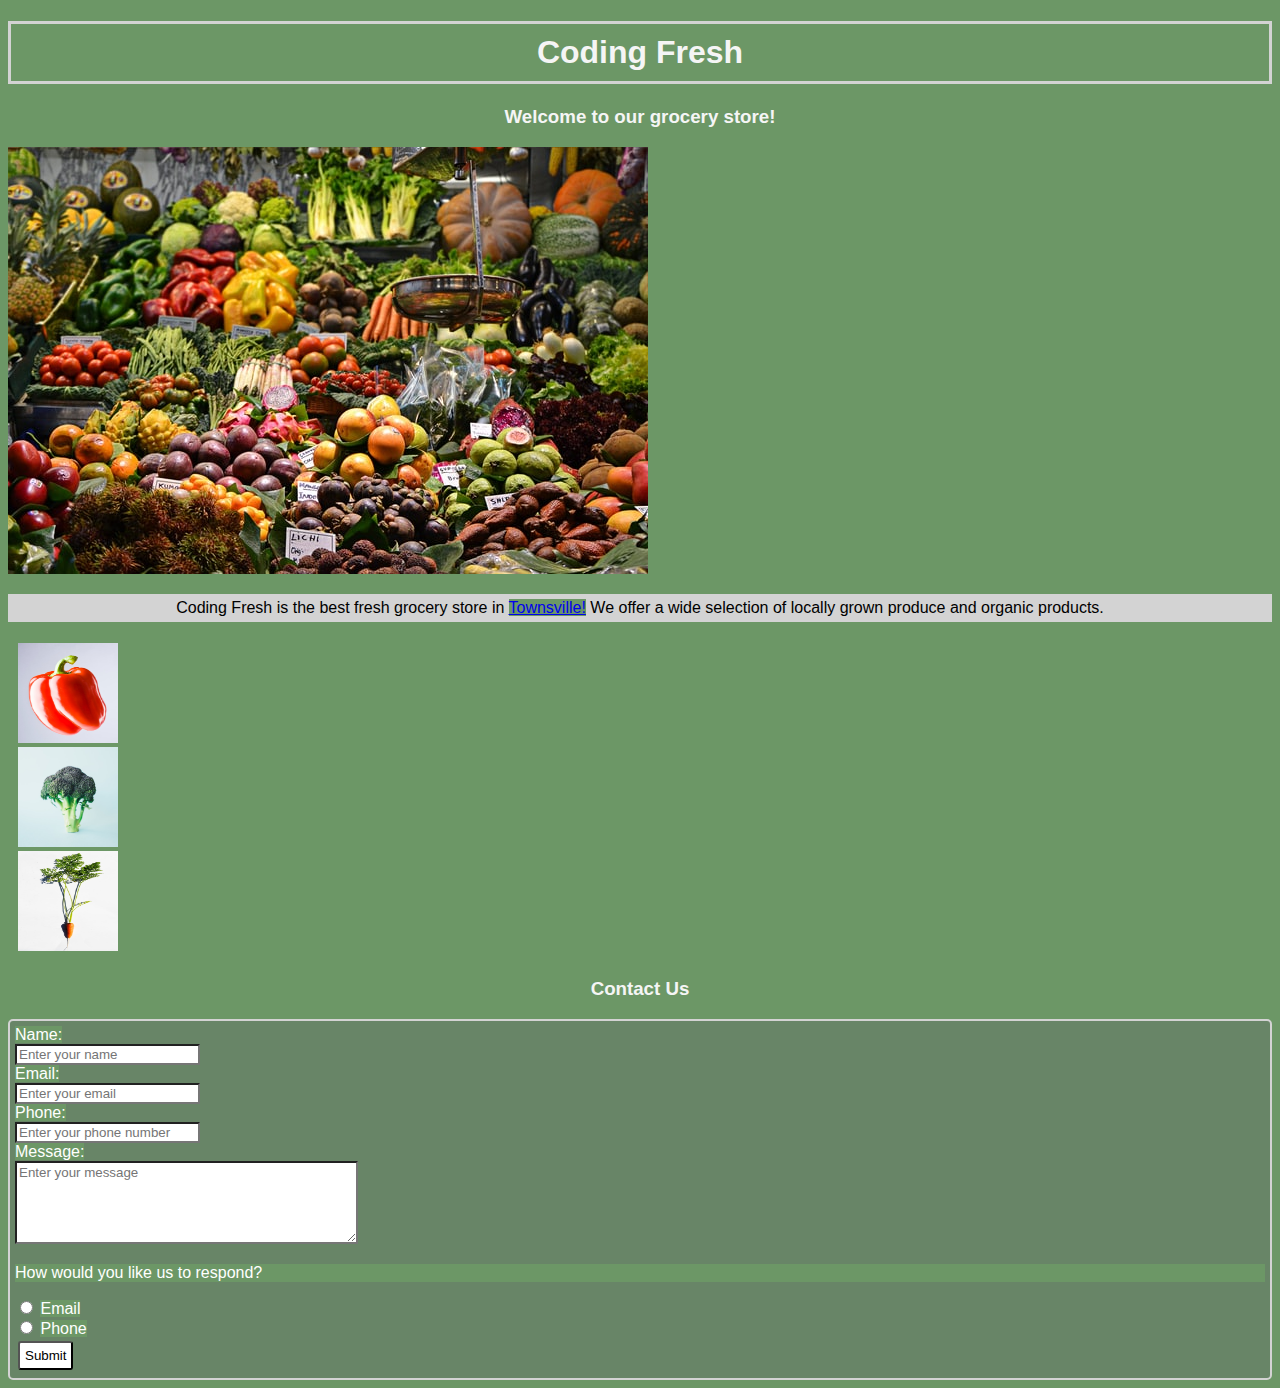
<file: Module1_HTML&CSS/Coding Fresh/index.html>
<!DOCTYPE html>
<html lang="en">

<head>
  <meta charset="UTF-8" />
  <meta name="viewport" content="width=device-width, initial-scale=1.0" />
  <link href="style.css" rel="stylesheet" />
  <title>Coding Fresh</title>
</head>

<body>
  <h1>Coding Fresh</h1>
  <h3>Welcome to our grocery store!</h3>
  <a href="https://farmersmarketla.com/#!"></a><img src="images/ja-ma--gOUx23DNks-unsplash.jpg" /></a>
  <p id="description">
    Coding Fresh is the best fresh grocery store in
    <a href="https://www.chicago.gov/city/en.html" target="_blank">Townsville!</a>
    We offer a wide selection of locally grown produce and organic products.
  </p>
  <ul>
    <li>
      <a href="https://en.wikipedia.org/wiki/Bell_pepper" target="_blank">
        <img src="images/honza-vojtek-A39EqNtDpZs-unsplash.jpg" width="100px" height="100px" />
      </a>
    </li>
    <li>
      <a href="https://en.wikipedia.org/wiki/Broccoli" target="_blank">
        <img src="images/annie-spratt-m1t-RJ1iCIU-unsplash.jpg" width="100px" height="100px" />
      </a>
    </li>
    <li>
      <a href="https://en.wikipedia.org/wiki/Carrot" target="_blank"><img
          src="images/michael-c-qrdbYqxnets-unsplash.jpg" width="100px" height="100px" /></a>
    </li>
  </ul>

  <h3>Contact Us</h3>
  <form>
    <label>Name:</label>
    <br />
    <input type="text" id="name" placeholder="Enter your name" />
    <br />
    <label>Email:</label>
    <br />
    <input type="text" id="email" placeholder="Enter your email" />
    <br />
    <label>Phone:</label>
    <br />
    <input type="text" id="phone" placeholder="Enter your phone number" />
    <br />
    <label>Message:</label>
    <br />
    <textarea type="text" id="message" placeholder="Enter your message" cols="40" rows="5"></textarea>
    <br />
    <p>How would you like us to respond?</p>
    <input type="radio" id="respond" value="Email" />
    <label for="respond">Email</label>
    <br />
    <input type="radio" id="respond1" value="Phone" />
    <label for="respond1">Phone</label>
    <br />
    <button id="submit" type="submit">Submit</button>
  </form>
</body>

</html>
</file>
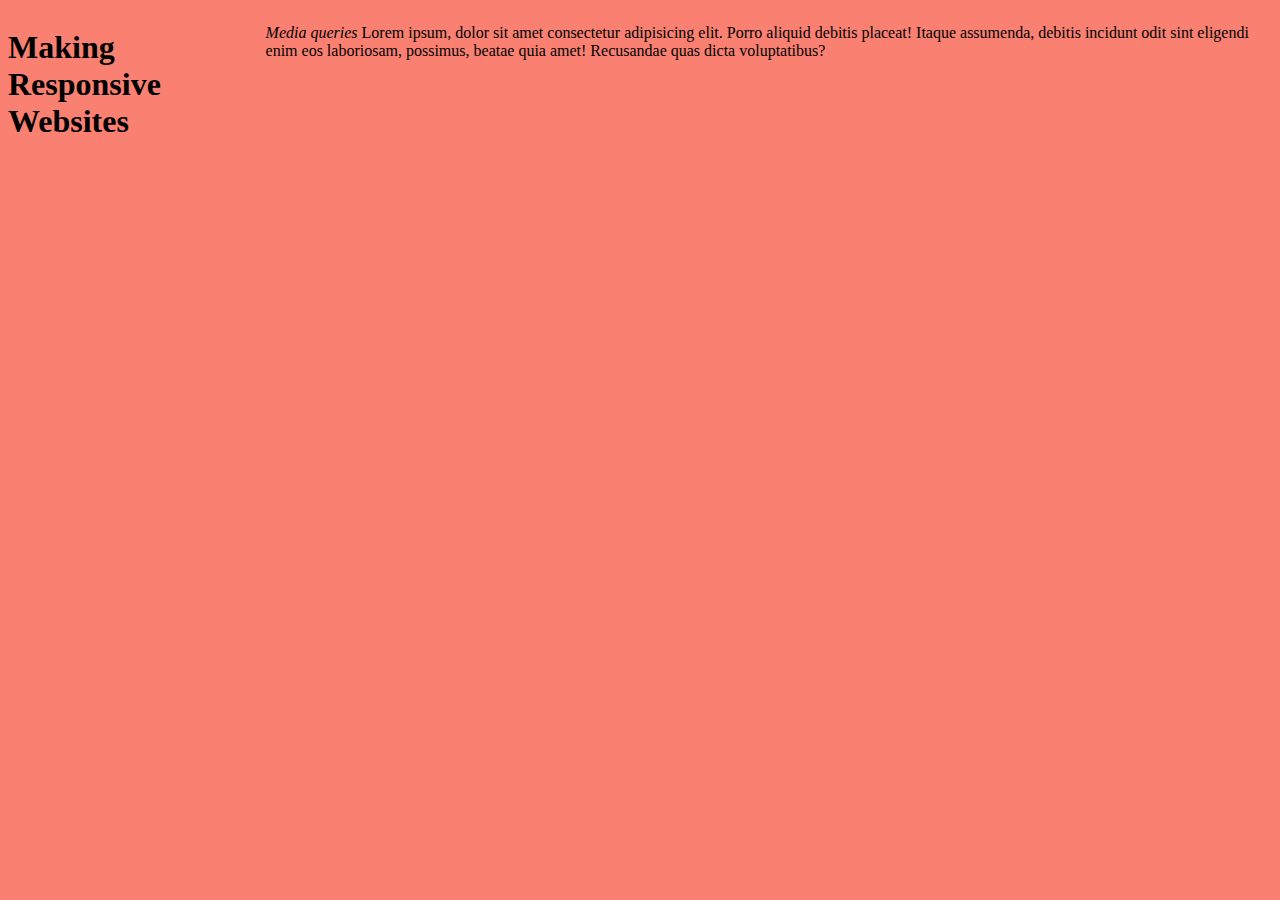
<file: Module1_HTML&CSS/mediaQueries/index.html>
<!DOCTYPE html>
<html lang="en">

<head>
    <meta charset="UTF-8">
    <meta name="viewport" content="width=device-width, initial-scale=1.0">
    <link rel="stylesheet" href="style.css">
    <title>Media Queries</title>
</head>

<body>
    <h1>Making Responsive Websites</h1>
    <p><em>Media queries</em> Lorem ipsum, dolor sit amet consectetur adipisicing elit. Porro aliquid debitis placeat!
        Itaque assumenda, debitis incidunt odit sint eligendi enim eos laboriosam, possimus, beatae quia amet!
        Recusandae quas dicta voluptatibus?</p>
</body>

</html>
</file>
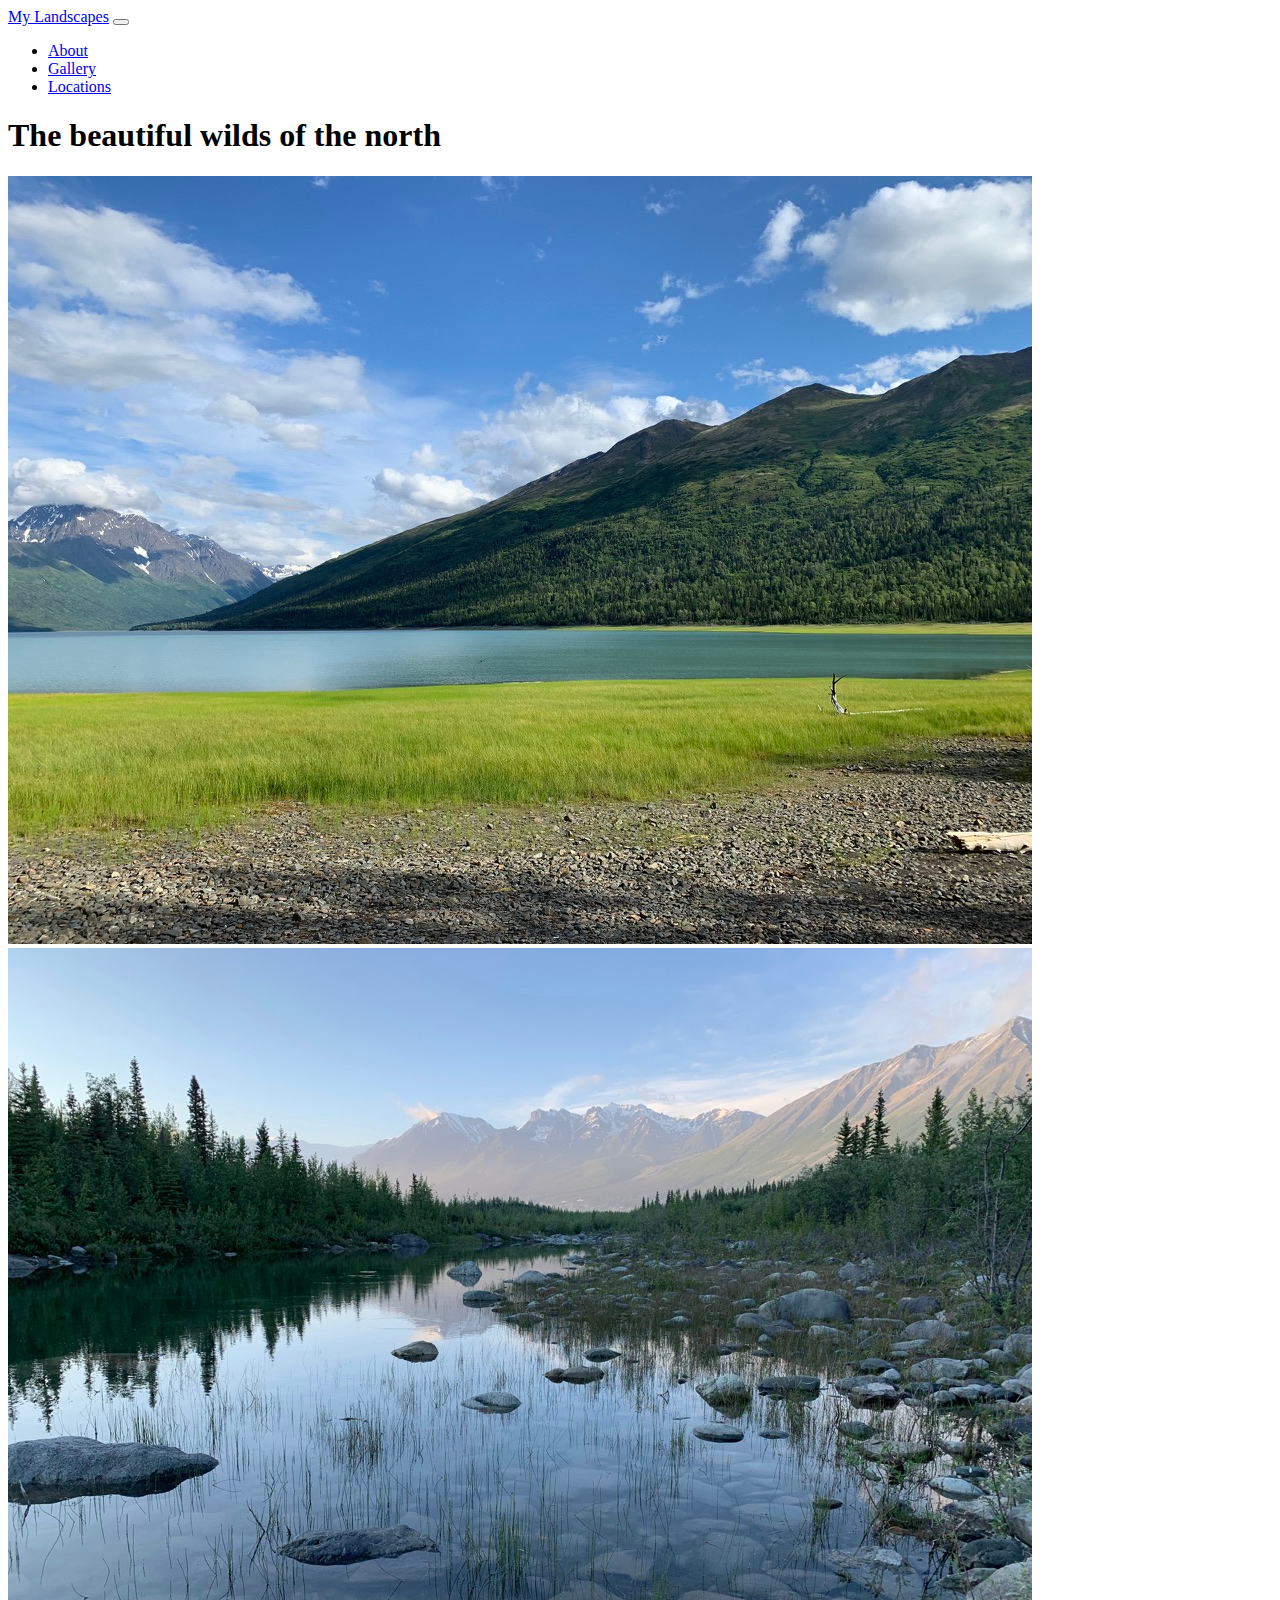
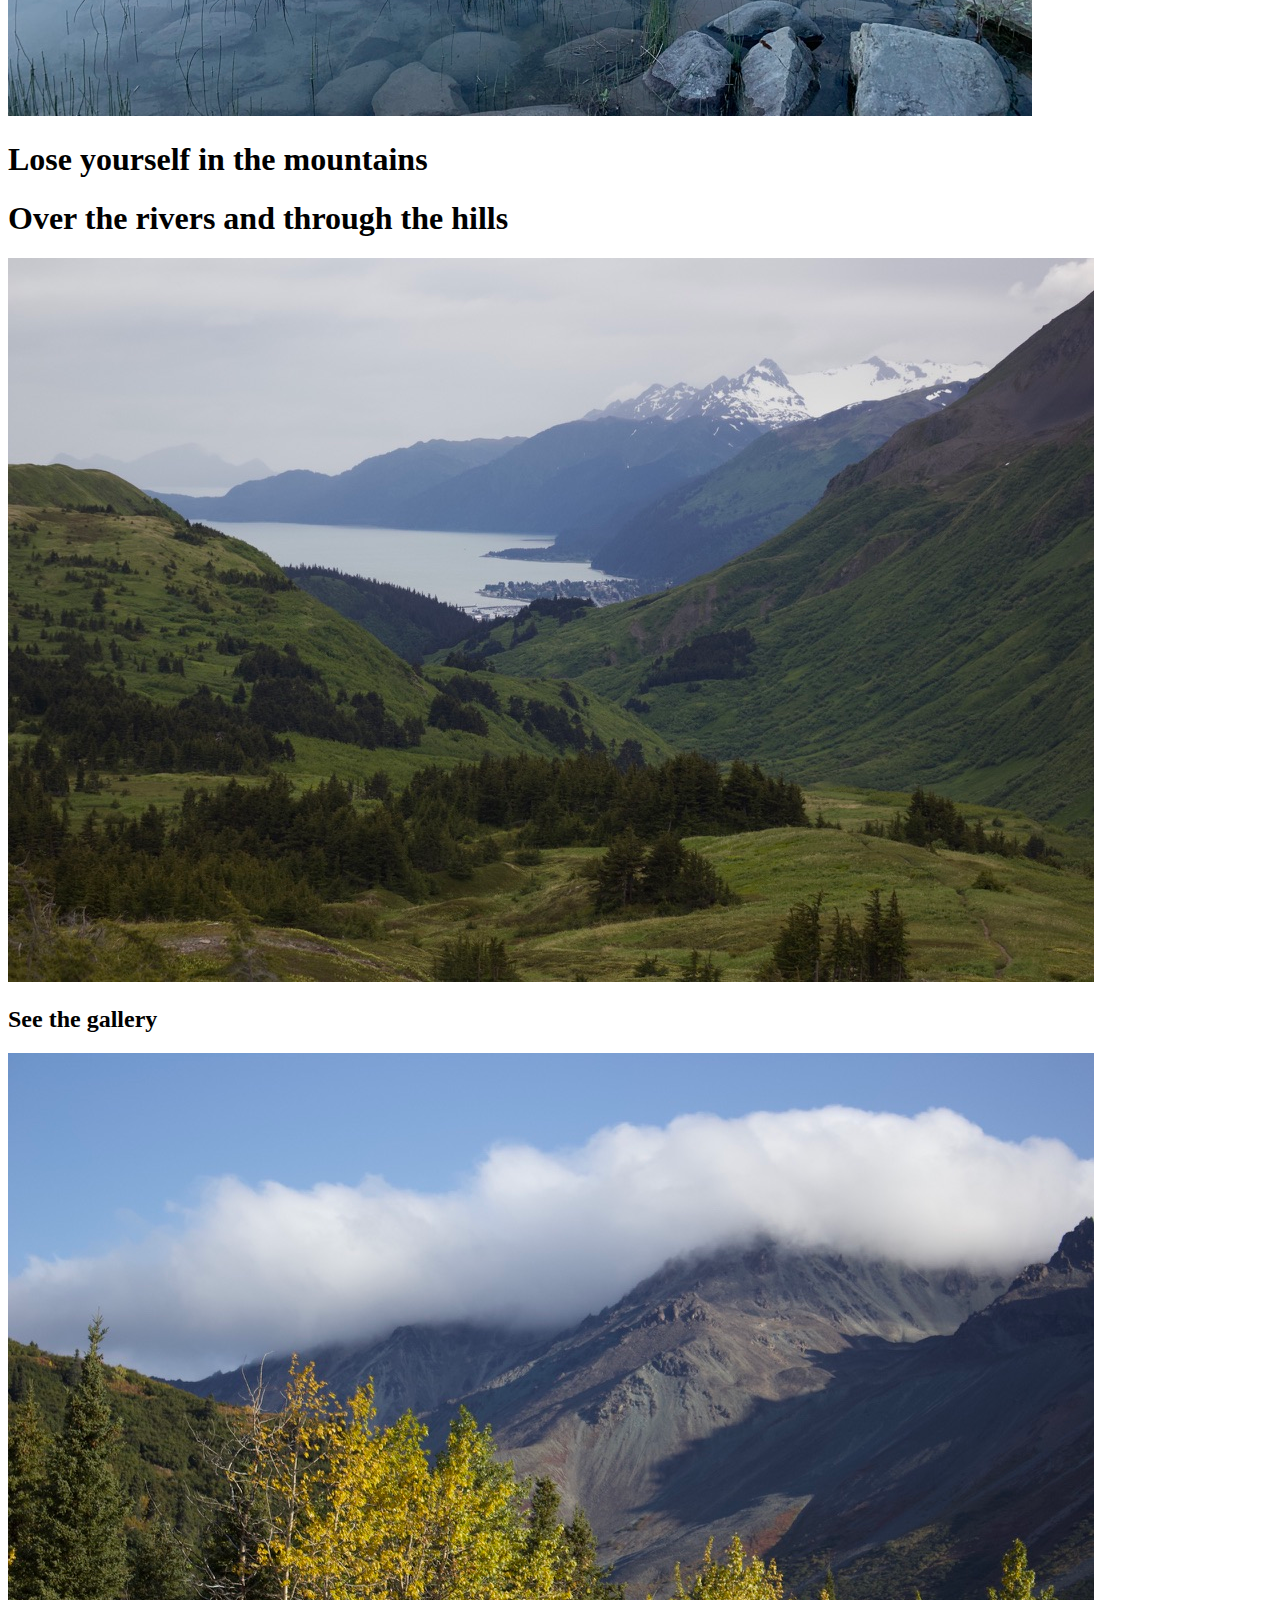
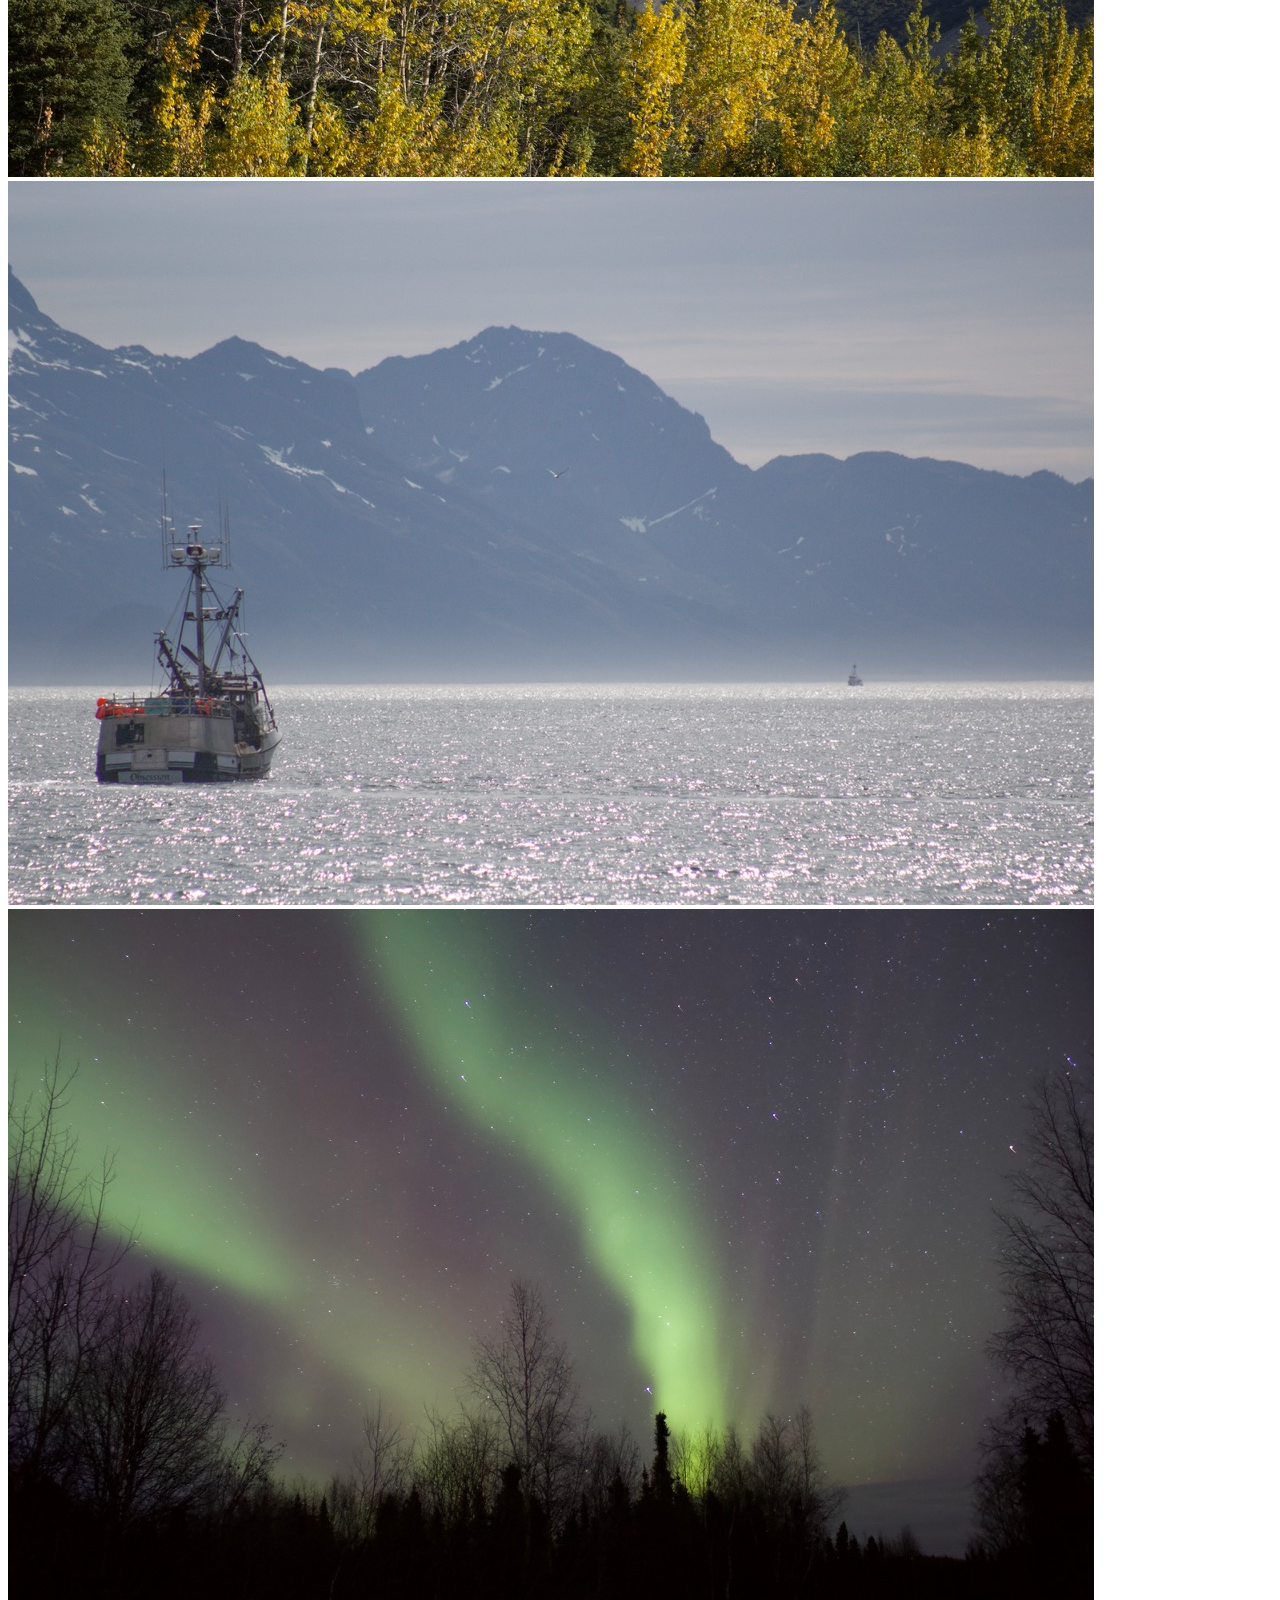
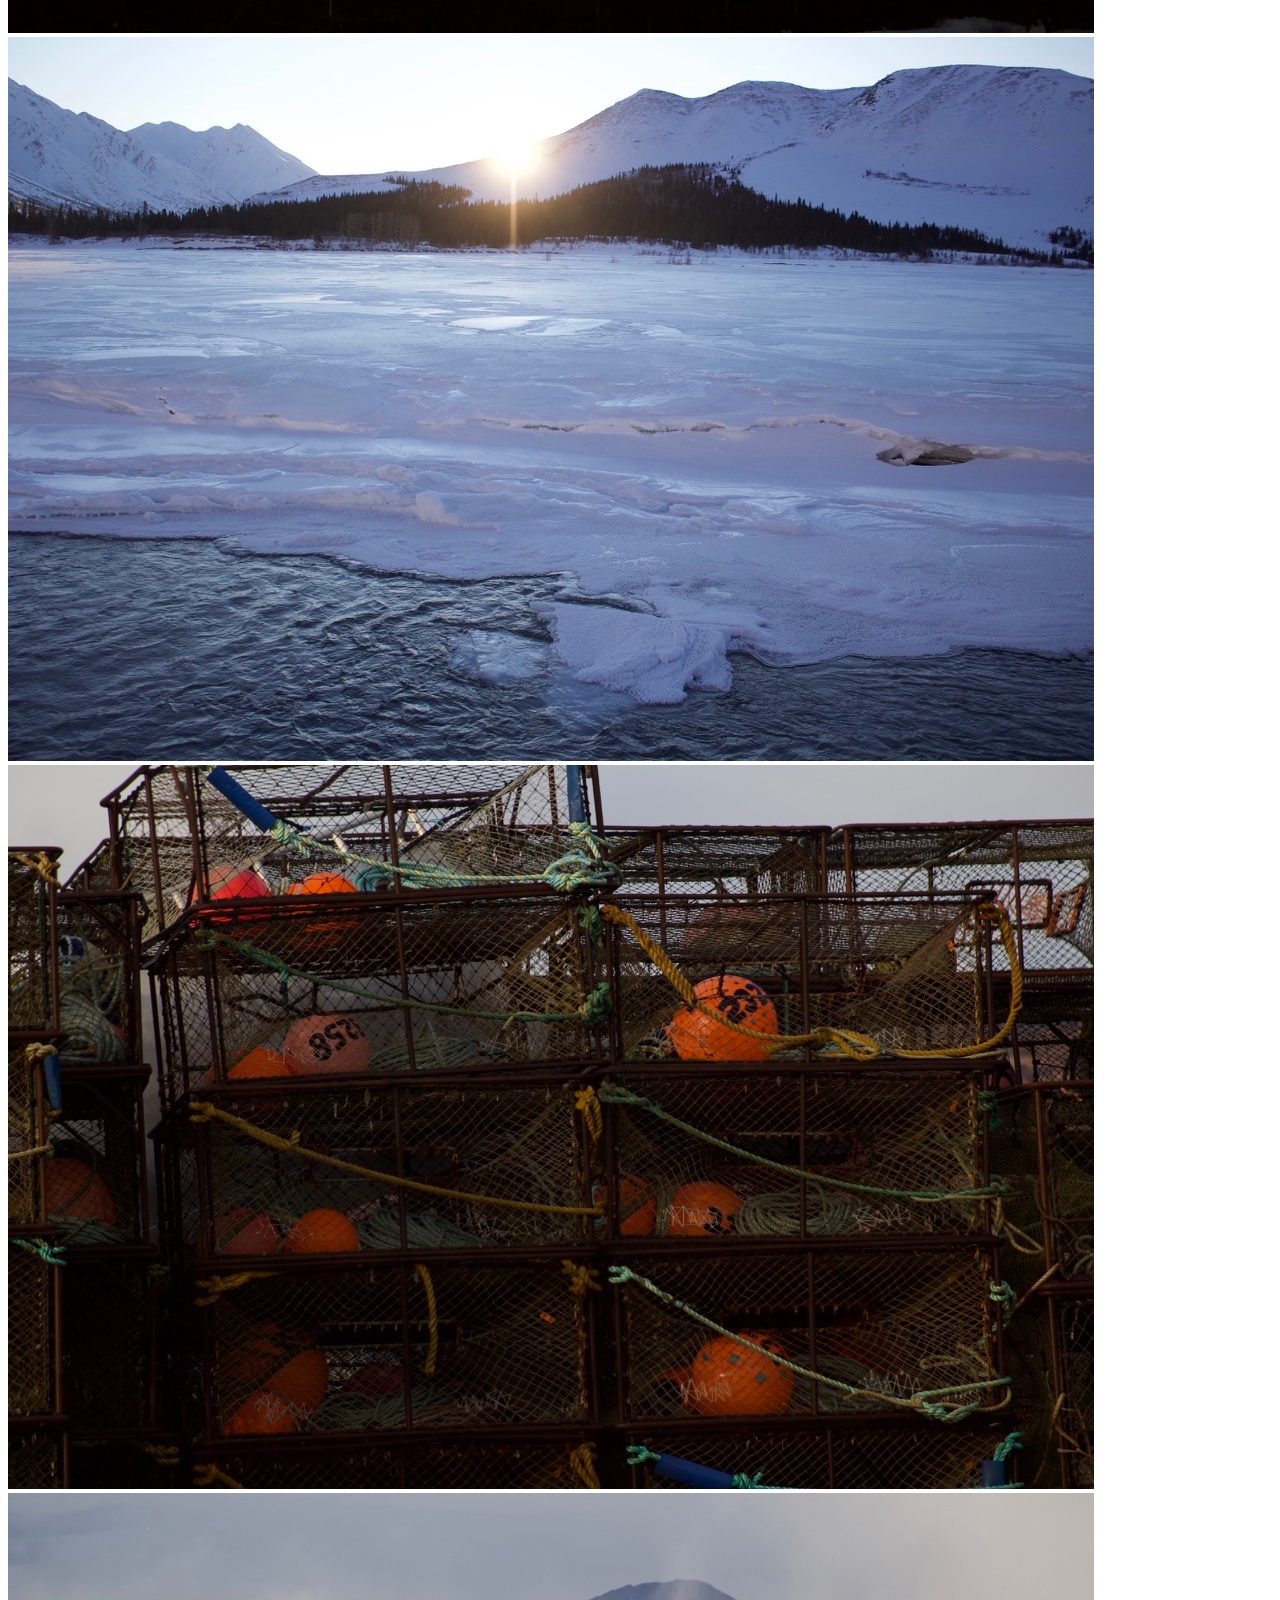
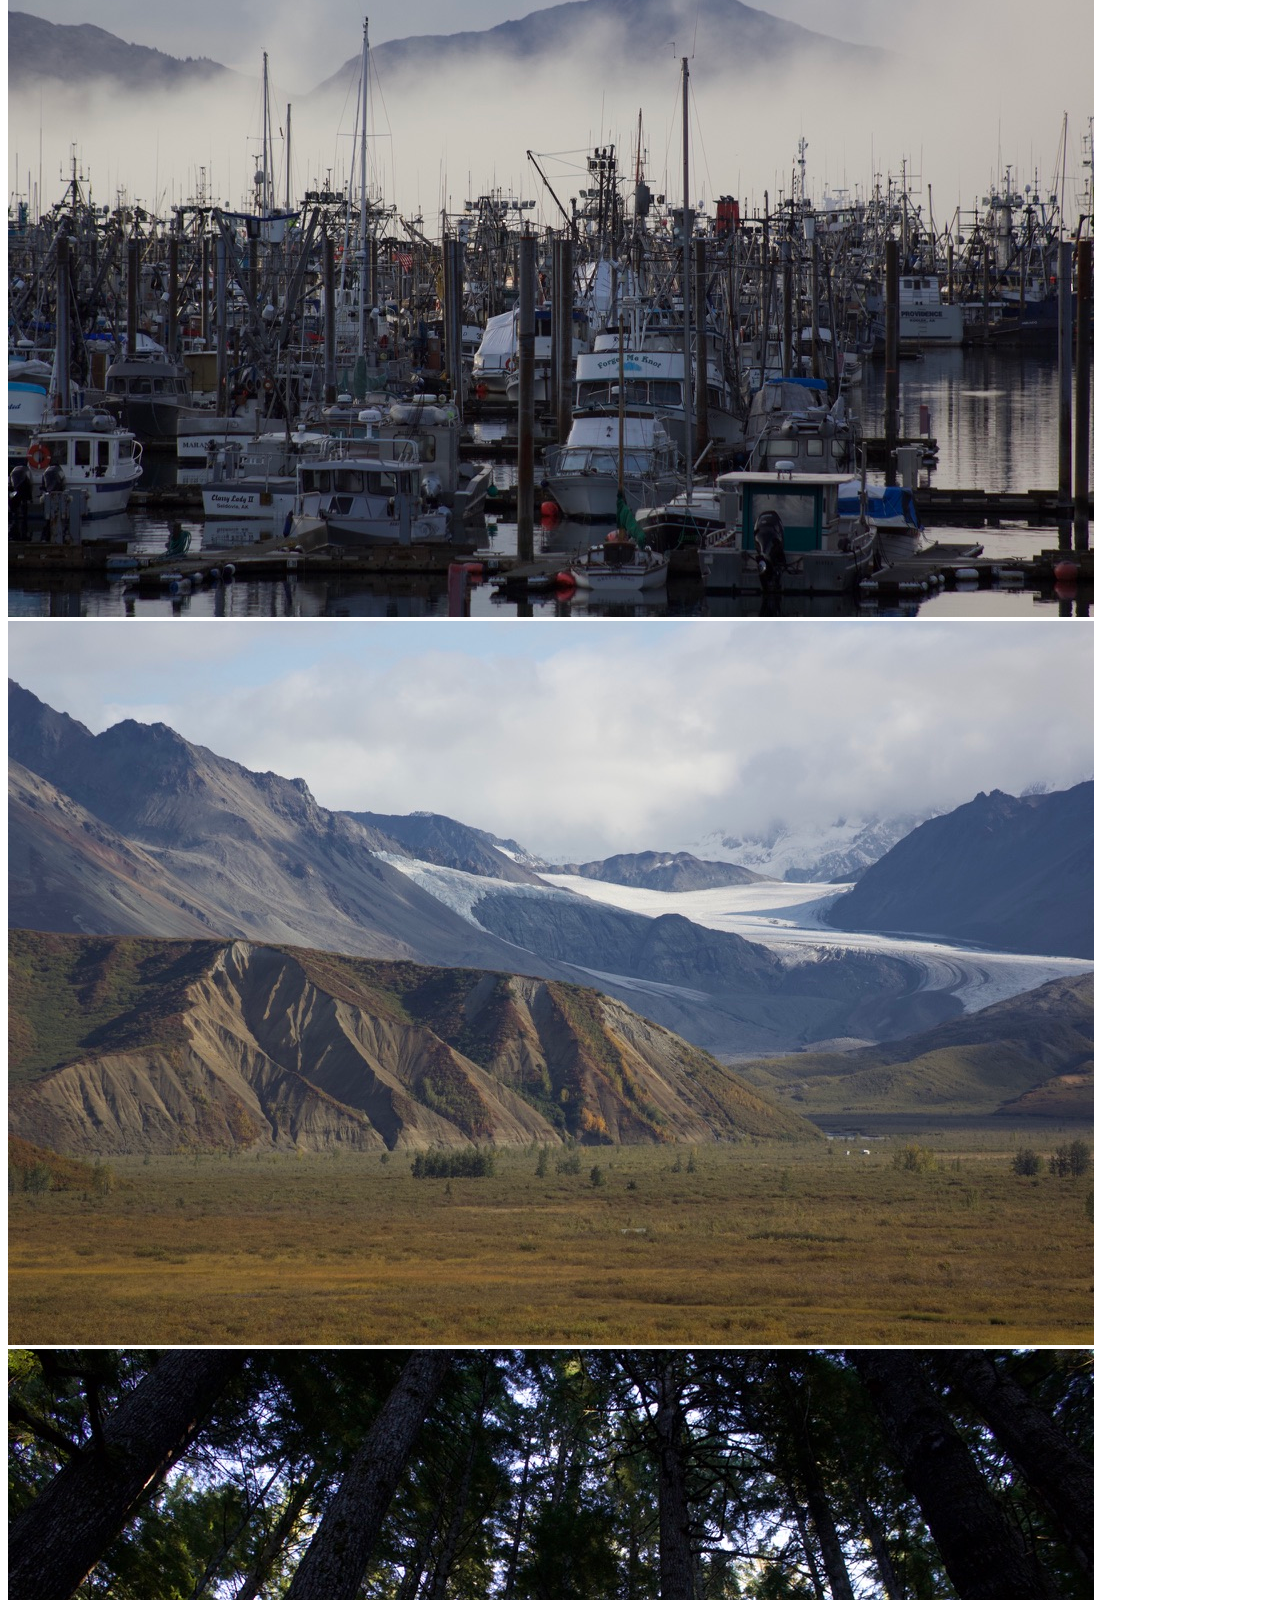
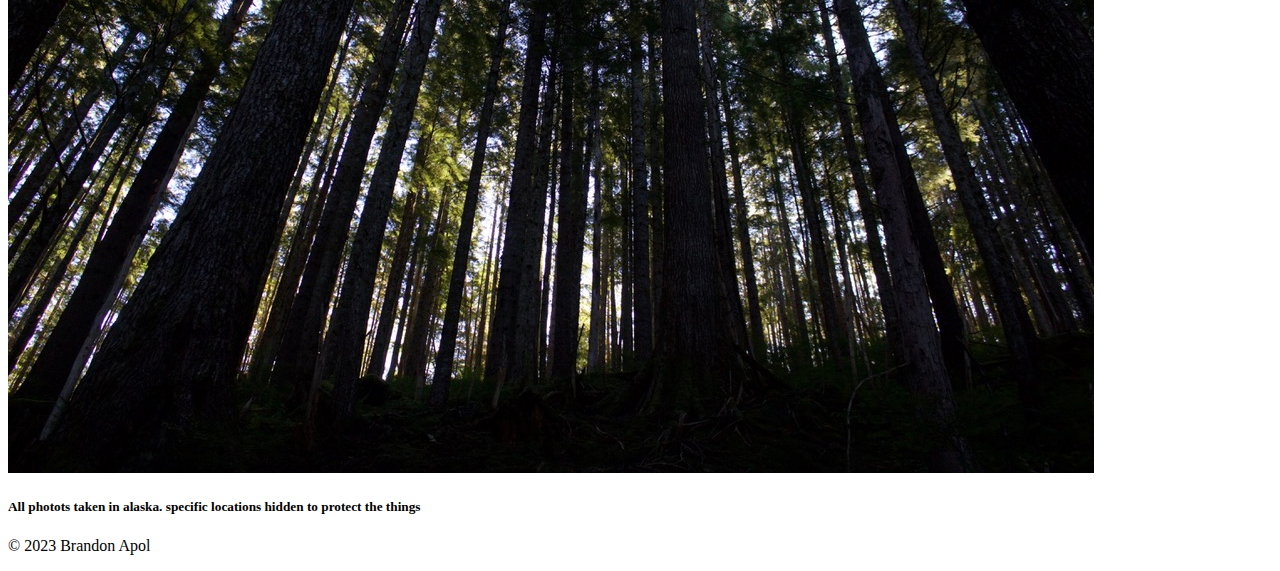
<file: Module1_HTML&CSS/Photography/index.html>
<!DOCTYPE html>
<html>

<head>
    <meta charset="utf-8">
    <title>Alaskan Photography</title>
    <!-- Bootstrap -->
    <link href="https://cdn.jsdelivr.net/npm/bootstrap@5.1.3/dist/css/bootstrap.min.css" rel="stylesheet"
        integrity="sha384-1BmE4kWBq78iYhFldvKuhfTAU6auU8tT94WrHftjDbrCEXSU1oBoqyl2QvZ6jIW3" crossorigin="anonymous">
    <script src="https://cdn.jsdelivr.net/npm/bootstrap@5.1.3/dist/js/bootstrap.bundle.min.js"
        integrity="sha384-ka7Sk0Gln4gmtz2MlQnikT1wXgYsOg+OMhuP+IlRH9sENBO0LRn5q+8nbTov4+1p"
        crossorigin="anonymous"></script>
    <!-- CSS Stylesheet -->
    <!-- <link rel="stylesheet" href="css/styles.css"> -->
</head>

<body>
    <nav class="navbar navbar-expand-lg bg-dark navbar-dark py-3 fixed-top">
        <div class="container">
            <a href="#" class="navbar-brand">My Landscapes</a>
            <button class="navbar-toggler" type="button" data-bs-toggle="collapse" data-bs-target="#navmenu">
                <span class="navbar-toggler-icon"></span>
            </button>
            <div class="collapse navbar-collapse" id="navmenu">
                <ul class="navbar-nav ms-auto">
                    <li class="nav-item">
                        <a href="#about" class="nav-link">About</a>
                    </li>
                    <li class="nav-item">
                        <a href="#gallery" class="nav-link">Gallery</a>
                    </li>
                    <li class="nav-item">
                        <a href="#locations" class="nav-link">Locations</a>
                    </li>
                </ul>
            </div>
        </div>
    </nav>
    <main>
        <section class="bg-dark text-light p-10 pt-lg-10 p-lg-0 text-center text-sm-start shadow">
            <div class="container mt-10 p-5">
                <div class="d-sm-flex align-items-center justify-content-evenly ">
                    <h1 class="p-5 col-lg-2 col-md-6">The beautiful wilds of the north</h1>
                    <img src="images/Glacial_Lake.jpeg" alt="" class="img-fluid shadow-lg col-lg-8 col-md-6">
                </div>
            </div>
            </div>
        </section>


        <section class="p-10 p-lg-0 lg-10 text-center text-sm-start">
            <div class="container mt-10 p-5">
                <div class="row-md col-sm">
                    <div class="d-sm-flex align-items-center justify-content-evenly">
                        <img src="images/Hidden_Pond.jpeg" alt="" class="img-fluid shadow-lg col-lg-8 col-md">
                        <h1 class="p-5 col-lg-2 col-md-6">
                            Lose yourself in the mountains
                        </h1>
                    </div>
                </div>
            </div>
        </section>


        <section class="bg-dark text-light p-10 pt-lg-10 p-lg-0 text-center text-sm-start shadow">
            <div class="container mt-10 p-5">
                <div class="d-sm-flex align-items-center justify-content-evenly ">
                    <h1 class="p-5 col-lg-2 col-md-6">Over the rivers and through the hills</h1>
                    <img src="images/Fishing_Village.jpeg" class="img-fluid shadow-lg col-lg-8 col-md-6" />
                </div>
            </div>
        </section>

        <section class="p-10 p-lg-0 lg-10 text-center text-sm-start shadow-l0">
            <div class="container p-5">
                <h2 class="text-center p-5">See the gallery</h2>
                <div class="row g-4 p-4">
                    <div class="col-sm-12 col-md-6 col-lg-3">
                        <img src="images/autumn_leaves.jpeg" class="img-fluid shadow-lg p-0" />
                    </div>
                    <div class="col-sm-12 col-md-6 col-lg-3">
                        <img src="images/Fishing_Boat.jpeg" class="img-fluid shadow-lg p-0" />
                    </div>
                    <div class="col-sm-12 col-md-6 col-lg-3">
                        <img src="images/lights.jpeg" class="img-fluid shadow-lg p-0" />
                    </div>
                    <div class="col-sm-12 col-md-6 col-lg-3">
                        <img src="images/backcountry_river.jpeg" class="img-fluid shadow-lg p-0" />
                    </div>
                </div>
                <div class="row g-4 p-4">
                    <div class="col-sm-12 col-md-6 col-lg-3">
                        <img src="images/crab_pots.jpeg" class="img-fluid shadow-lg p-0" />
                    </div>
                    <div class="col-sm-12 col-md-6 col-lg-3">
                        <img src="images/Hidden_Harbor.jpeg" class="img-fluid shadow-lg p-0" />
                    </div>
                    <div class="col-sm-12 col-md-6 col-lg-3">
                        <img src="images/solitude_glacier.jpeg" class="img-fluid shadow-lg p-0" />
                    </div>
                    <div class="col-sm-12 col-md-6 col-lg-3">
                        <img src="images/reach_to_heaven.jpeg" class="img-fluid shadow-lg p-0" />
                    </div>
                </div>
            </div>
        </section>
        <section id="locations" class="bg-dark text-light p-5">
            <h5>All photots taken in alaska. specific locations hidden to protect the things</h5>
        </section>
        <footer>
            <p class="lead text-center p-3">&copy; 2023 Brandon Apol</p>
        </footer>
    </main>
</body>
</file>
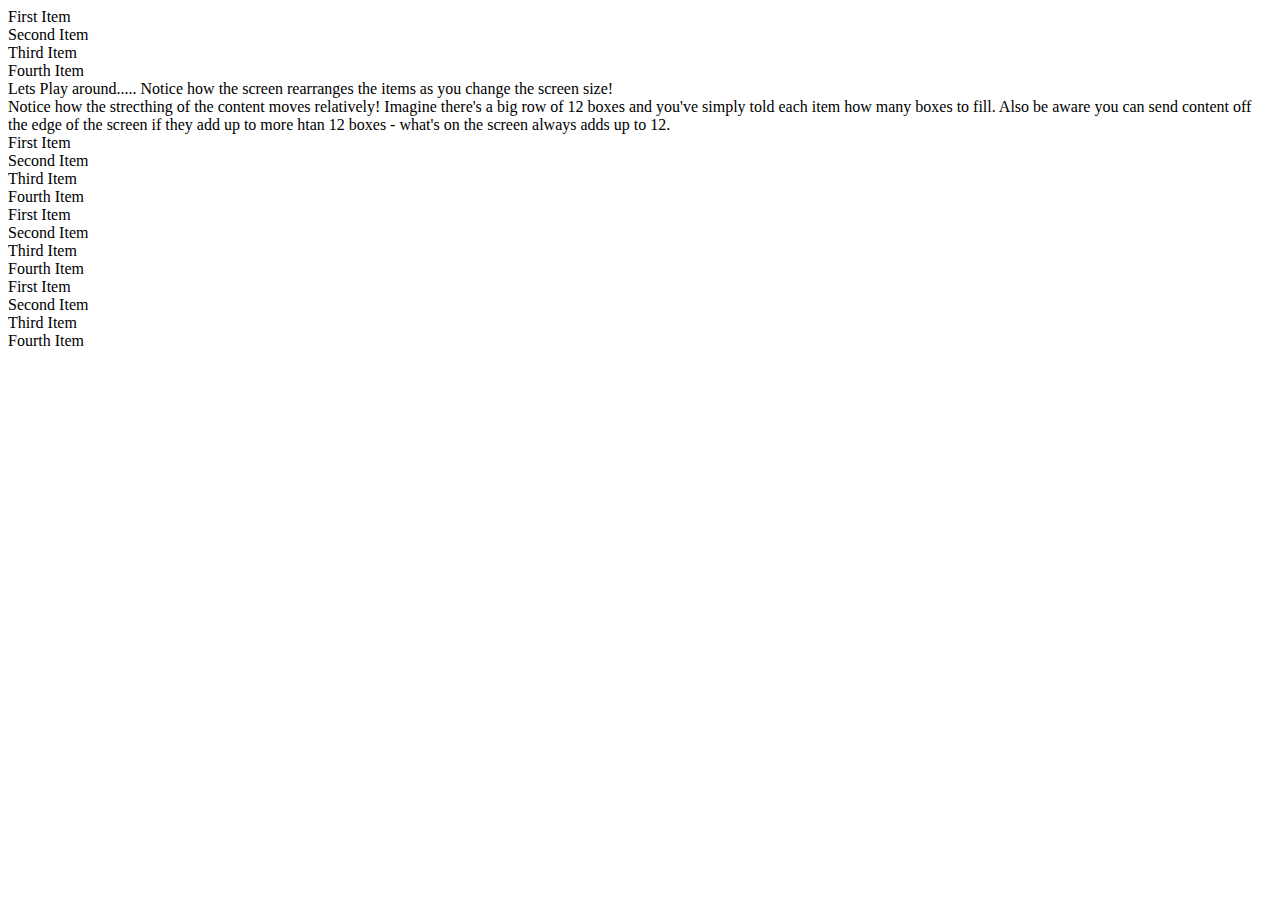
<file: Module1_HTML&CSS/Photography/btspCols.html>
<!DOCTYPE html>
<html>

<head>
    <meta charset="utf-8">
    <title>Alaskan Photography</title>
    <!-- Bootstrap -->
    <link href="https://cdn.jsdelivr.net/npm/bootstrap@5.1.3/dist/css/bootstrap.min.css" rel="stylesheet"
        integrity="sha384-1BmE4kWBq78iYhFldvKuhfTAU6auU8tT94WrHftjDbrCEXSU1oBoqyl2QvZ6jIW3" crossorigin="anonymous">
    <script src="https://cdn.jsdelivr.net/npm/bootstrap@5.1.3/dist/js/bootstrap.bundle.min.js"
        integrity="sha384-ka7Sk0Gln4gmtz2MlQnikT1wXgYsOg+OMhuP+IlRH9sENBO0LRn5q+8nbTov4+1p"
        crossorigin="anonymous"></script>
    <!-- CSS Stylesheet -->
    <!-- <link rel="stylesheet" href="css/styles.css"> -->
</head>

<body>
    <div class="d-flex flex-lg-column flex-md-row">
        <div class="col-lg-12 col-md 6 col-sm-3 bg-danger">First Item</div>
        <div class="col-lg-12 col-md 6 col-sm-3 bg-success">Second Item</div>
        <div class="col-lg-12 col-md 6 col-sm-3 bg-warning">Third Item</div>
        <div class="col-lg-12 col-md 6 col-sm-3 bg-info">Fourth Item</div>
    </div>
    <div class="container">
        <div class="bg-dark text-light">Lets Play around.....
            Notice how the screen rearranges the items as you change
            the screen size!
        </div>
    </div>
    <div class="container">
        <div class="bg-light text-dark border-dark">
            Notice how the strecthing of the content moves relatively! Imagine there's a big row of 12 boxes and you've
            simply told each item how many boxes to fill. Also be aware you can send content off the edge of the screen
            if they add up to more htan 12 boxes - what's on the screen always adds up to 12.
        </div>
    </div>
    <div class="d-flex flex-lg-column flex-md-row">
        <div class="col-lg-6 col-md-3 col-sm-1 bg-danger">First Item</div>
        <div class="col-lg-6 col-md-3 col-sm-1 bg-success">Second Item</div>
        <div class="col-lg-6 col-md-3 col-sm-1 bg-warning">Third Item</div>
        <div class="col-lg-6 col-md-3 col-sm-1 bg-info">Fourth Item</div>

        <div class="col-lg-6 col-md-3 col-sm-1 bg-danger">First Item</div>
        <div class="col-lg-6 col-md-3 col-sm-1 bg-success">Second Item</div>
        <div class="col-lg-6 col-md-3 col-sm-1 bg-warning">Third Item</div>
        <div class="col-lg-6 col-md-3 col-sm-1 bg-info">Fourth Item</div>


        <div class="col-lg-6 col-md-3 col-sm-1 bg-danger">First Item</div>
        <div class="col-lg-6 col-md-3 col-sm-1 bg-success">Second Item</div>
        <div class="col-lg-6 col-md-3 col-sm-1 bg-warning">Third Item</div>
        <div class="col-lg-6 col-md-3 col-sm-1 bg-info">Fourth Item</div>

    </div>
</body>
</file>
<file: Module1_HTML&CSS/Coding Fresh/style.css>
* {
  background-color: rgb(108, 151, 102);
  font-family: Arial, Helvetica, sans-serif;
}

h1{
  color: whitesmoke;
  text-align: center;
  padding: 10px;
  border: 3px solid lightgray;
}
h3{
  text-align: center;
  color: whitesmoke;
}
#description{
  text-align: center;
  background-color: lightgray;
  padding: 5px;
}
ul{
  list-style-type:none;
  padding: 5px;
  margin: 5px;
  text-align: centers;
}
input{
  background-color: white;
  
}
textarea{
  background-color: white;
  border-width: 2px;
  border-style:inset;
  border-color: -internal-light-dark(rgb(118,118,118), rgb(133,133,133));
}
form{
  padding-left: 20px;
  color: white;
  padding: 5px;
  background-color: rgb(104,133,103);
  border: 2px solid lightgray;
  border-radius: 5px;
}
button{
  background-color: white;
  color: black;
  padding: 5px;
  border-radius:3px ;
  margin: 3px
}
</file>
<file: Module1_HTML&CSS/mediaQueries/style.css>
@media only screen and (min-width: 600px) {
body{
    background-color:aquamarine;
    display: flex;
    }
}
@media only screen and (min-width:800px) {
    body{
        background-color: red;
        font-family: 'Courier New', Courier, monospace
    }
}
@media only screen and (min-width:1000px) {
    body{
        background-color: coral;
        font-family: Impact, Haettenschweiler, 'Arial Narrow Bold', sans-serif
    }
}
@media only screen and (min-width:1200px) {
    body{
        background-color: salmon;
        font-family: Georgia, 'Times New Roman', Times, serif
    }
}
</file>
